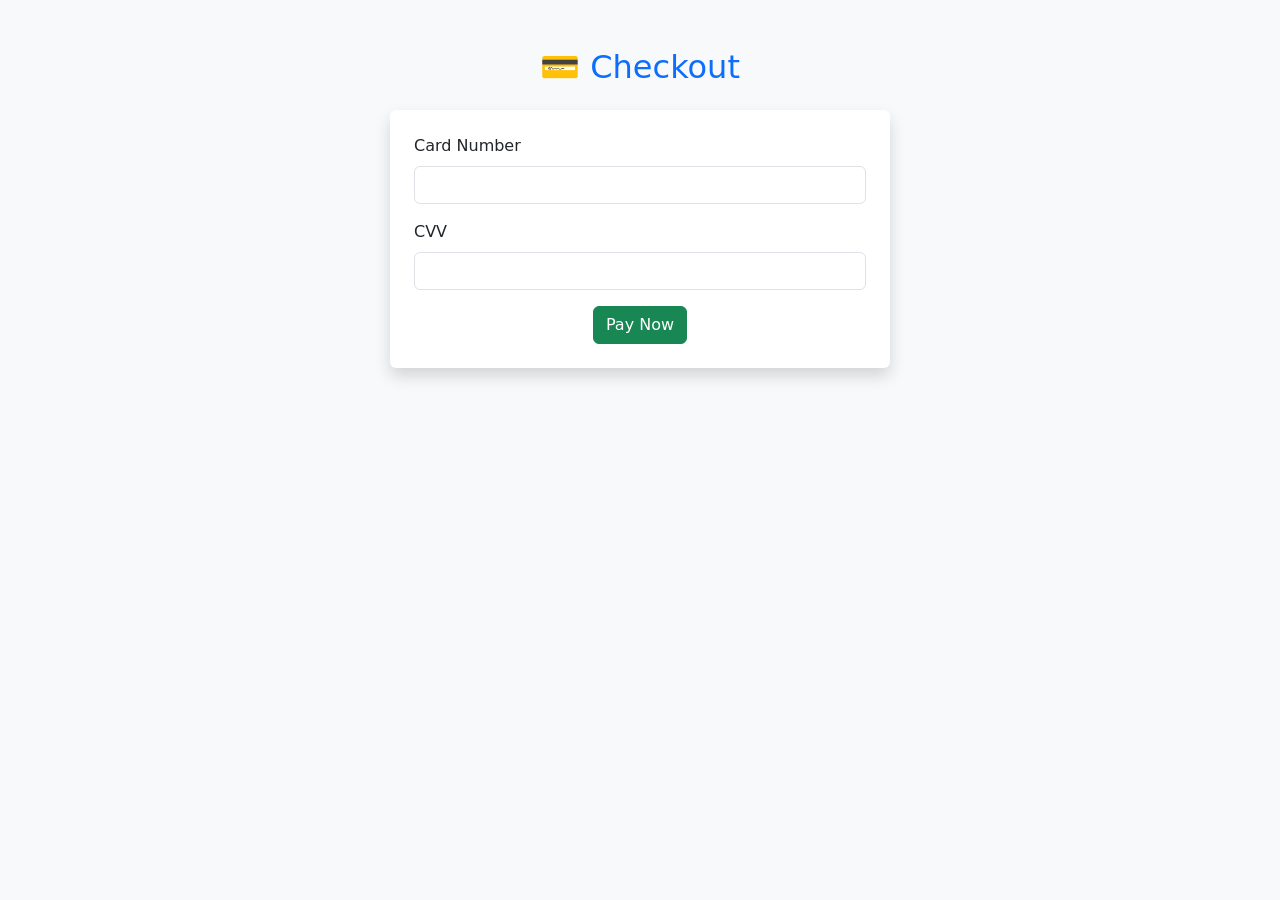
<file: templates/checkout.html>
<!-- E-commerce checkout template page -->
<!DOCTYPE html>
<html>
<head>
    <title>Checkout</title>
    <link href="https://cdn.jsdelivr.net/npm/bootstrap@5.3.3/dist/css/bootstrap.min.css" rel="stylesheet">
</head>
<body class="bg-light">

<div class="container mt-5">
    <h2 class="text-center text-primary mb-4">💳 Checkout</h2>

    <form method="POST" class="bg-white p-4 shadow rounded" style="max-width: 500px; margin: auto;">
        <div class="mb-3">
            <label class="form-label">Card Number</label>
            <input type="text" name="card" class="form-control" required>
        </div>

        <div class="mb-3">
            <label class="form-label">CVV</label>
            <input type="password" name="cvv" class="form-control" required>
        </div>

        <div class="text-center">
            <button type="submit" class="btn btn-success">Pay Now</button>
        </div>
    </form>
</div>

</body>
</html>
</file>
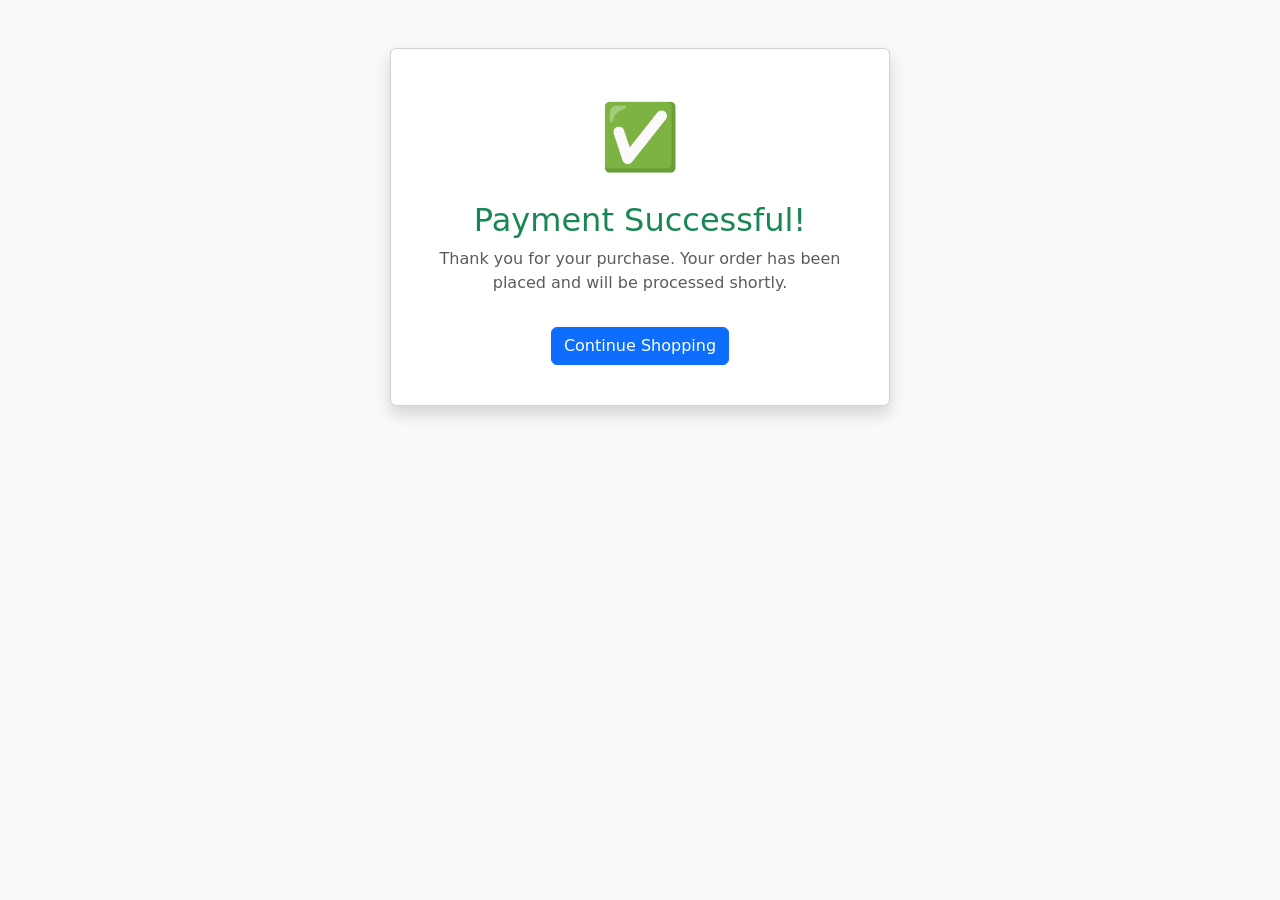
<file: templates/payment_success.html>
<!-- E-commerce payment success confirmation template -->
<!DOCTYPE html>
<html>
<head>
    <title>Payment Success</title>
    <link href="https://cdn.jsdelivr.net/npm/bootstrap@5.3.3/dist/css/bootstrap.min.css" rel="stylesheet">
    <style>
        .success-icon {
            font-size: 4rem;
            color: #28a745;
            animation: pop 0.5s ease-in-out;
        }

        @keyframes pop {
            0% { transform: scale(0.5); opacity: 0; }
            100% { transform: scale(1); opacity: 1; }
        }
    </style>
</head>
<body class="bg-light">

<div class="container mt-5 d-flex justify-content-center">
    <div class="card text-center shadow p-4" style="max-width: 500px;">
        <div class="card-body">
            <div class="success-icon mb-3">✅</div>
            <h2 class="card-title text-success">Payment Successful!</h2>
            <p class="card-text text-muted">Thank you for your purchase. Your order has been placed and will be processed shortly.</p>
            <a href="{{ url_for('index') }}" class="btn btn-primary mt-3">Continue Shopping</a>
        </div>
    </div>
</div>

</body>
</html>
</file>
